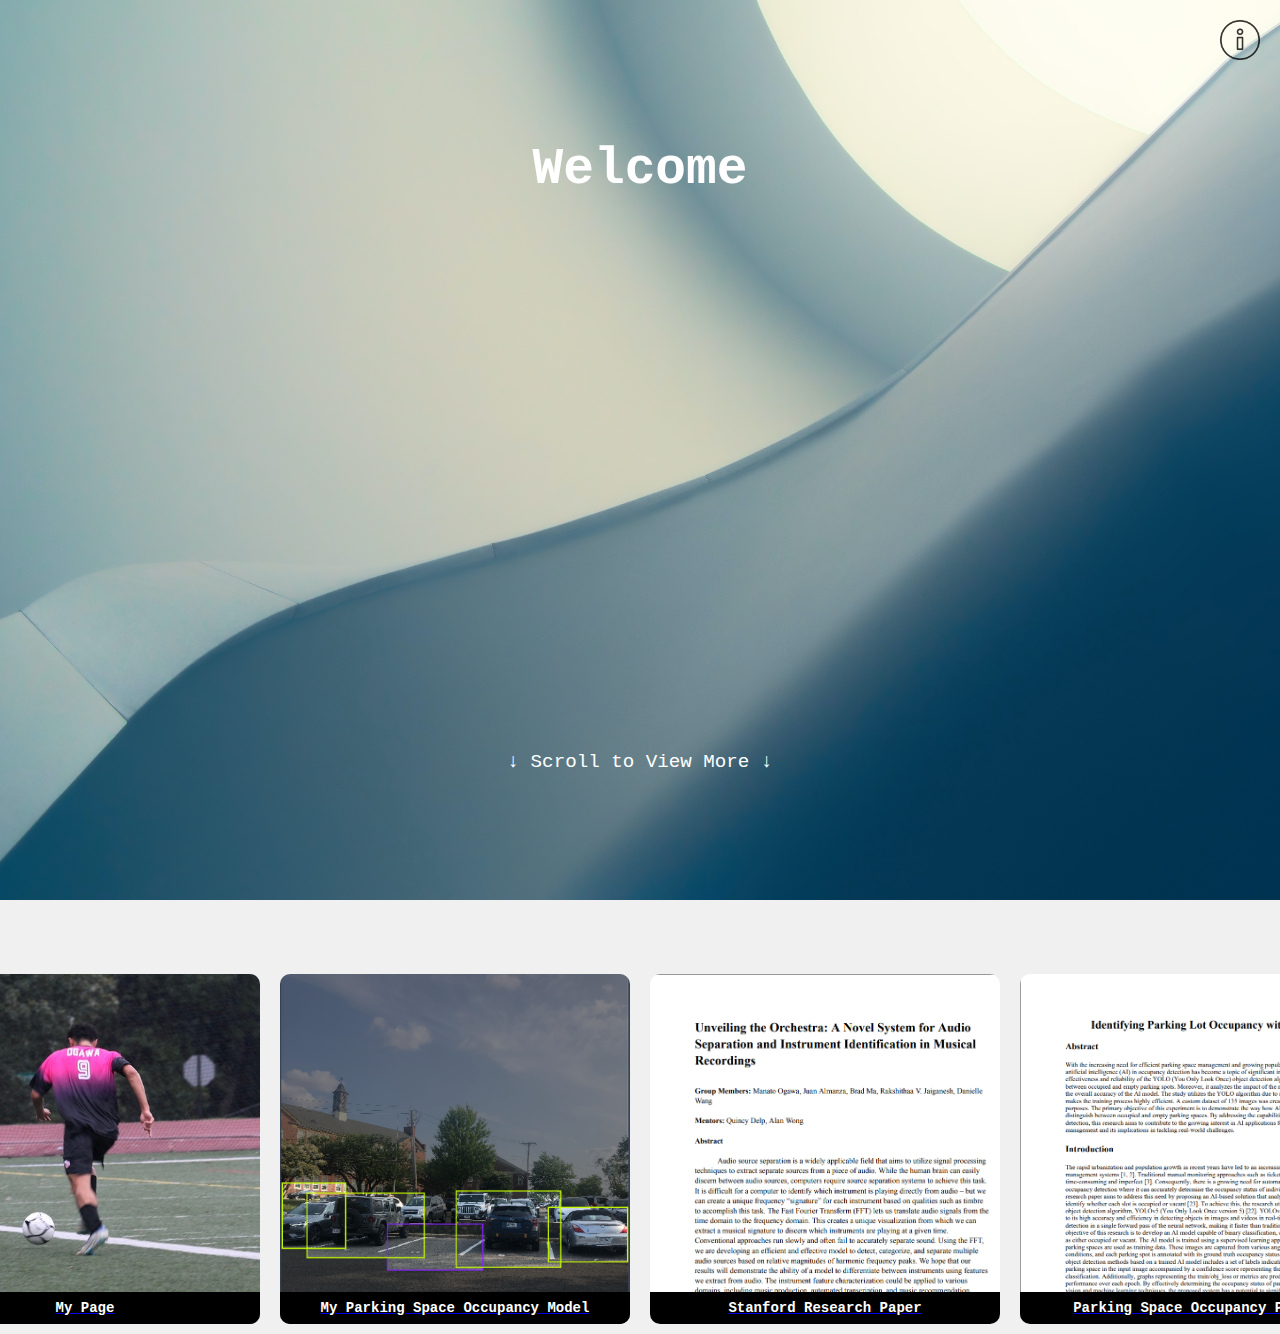
<file: index.html>
<!DOCTYPE html>
<html lang="en">
<head>
<meta charset="UTF-8">
<meta name="viewport" content="width=device-width, initial-scale=1.0">
<link rel="stylesheet" href="assets/style.css">
<title>Main Page</title>
<link rel="icon" href="assets/images/main-favicon.png" type="image/png">
</head>
<body>
  <div class="header">
    <h1><span>Welcome to My Website!</span></h1>
    <p class="scroll-text">↓  Scroll to View More  ↓</p>
    <button id="info-button">
      <img src="assets/images/info-button.jpg" alt="Info" />
    </button>
  </div>

  <div class="info-panel" id="info-panel">
    <p>Authors: Manato Ogawa</p>
    <p>Contact: manatoo57324@gmail.com</p>
  </div>
  
  <div class="content-container">
    <div class="button-container">
      
      <a href="my-page.html" class="button4-image">
        <div class="caption">My Page</div>
      </a>
      
      <a href="parking-space-model.html" class="button2-image">
        <div class="caption">My Parking Space Occupancy Model</div>
      </a>
      
      <a href="paper1.html" class="button-image">
        <div class="caption">Stanford Research Paper</div>
      </a>

      <a href="paper2.html" class="button3-image">
        <div class="caption">Parking Space Occupancy Paper</div>
      </a>
    </div>
  </div>
  <script>
    const titleElement = document.querySelector('.header h1 span');
    const titleText = titleElement.textContent;
    titleElement.textContent = ''; 

    let index = 0;
    const typingInterval = 100; 

    function typeNextLetter() {
      if (index < titleText.length) {
        titleElement.textContent += titleText[index];
        index++;
        setTimeout(typeNextLetter, typingInterval);
      }
    }

    typeNextLetter();

    window.addEventListener('scroll', function() {
      const scrollText = document.querySelector('.scroll-text');
      if (scrollText) {
        const scrollPosition = window.scrollY;
        const fadeDistance = 100; 
        
        const opacity = Math.max(0, 1 - (scrollPosition / fadeDistance));
        scrollText.style.opacity = opacity;
      }
    });

    const infoButton = document.getElementById('info-button');
    const infoPanel = document.getElementById('info-panel');

    infoButton.addEventListener('click', () => {
      infoPanel.classList.toggle('show');
    });

    document.addEventListener('click', (event) => {
      if (!infoPanel.contains(event.target) && !infoButton.contains(event.target)) {
        infoPanel.classList.remove('show');
      }
    });
  </script>
</body>
</html>
</file>
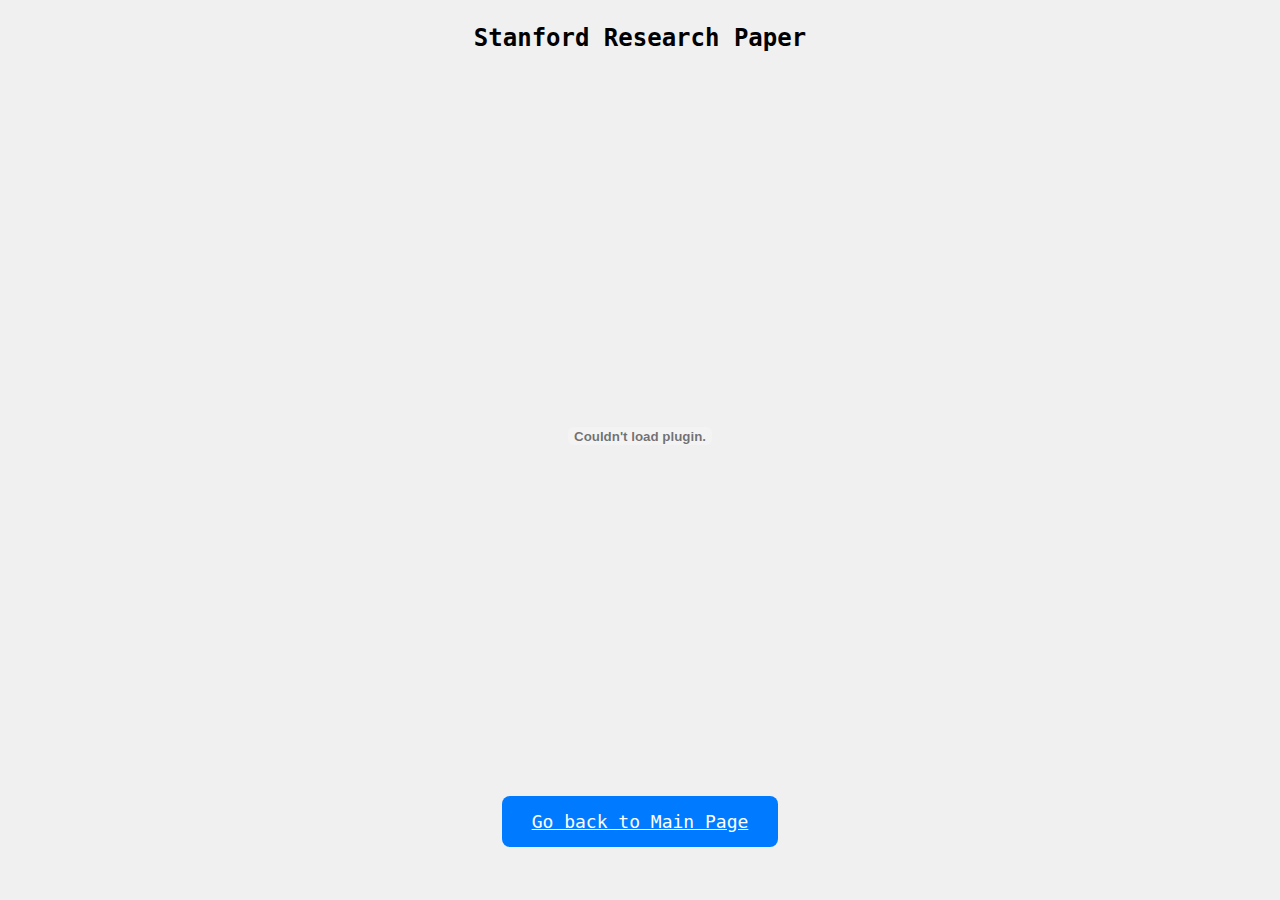
<file: paper1.html>
<!DOCTYPE html>
<html lang="en">
<head>
<meta charset="UTF-8">
<meta name="viewport" content="width=device-width, initial-scale=1.0">
<link rel="stylesheet" href="assets/style.css">
<title>Stanford Research Paper</title>
<style>  
  .pdf-container {
    position: relative;
    width: 100%;
    max-width: 800px;
    height: 80vh;
    overflow: none;
  }

  .pdf-container embed {
    width: 100%;
    height: 100%;
  }

  pdf-container::-webkit-scrollbar {
    display: none;
  }

  p.heading {
    font-size: 24px;
    font-weight: bold;
  }

  
</style>
</head>
<body>
  <p class="heading">Stanford Research Paper</p>

  <div class="pdf-container" id="pdf-container">
    <embed src="pdfs/Stanford-paper.pdf" type="application/pdf">
  </div>

  <a href="index.html" class="button">Go back to Main Page</a>
</body>
</html>
</file>
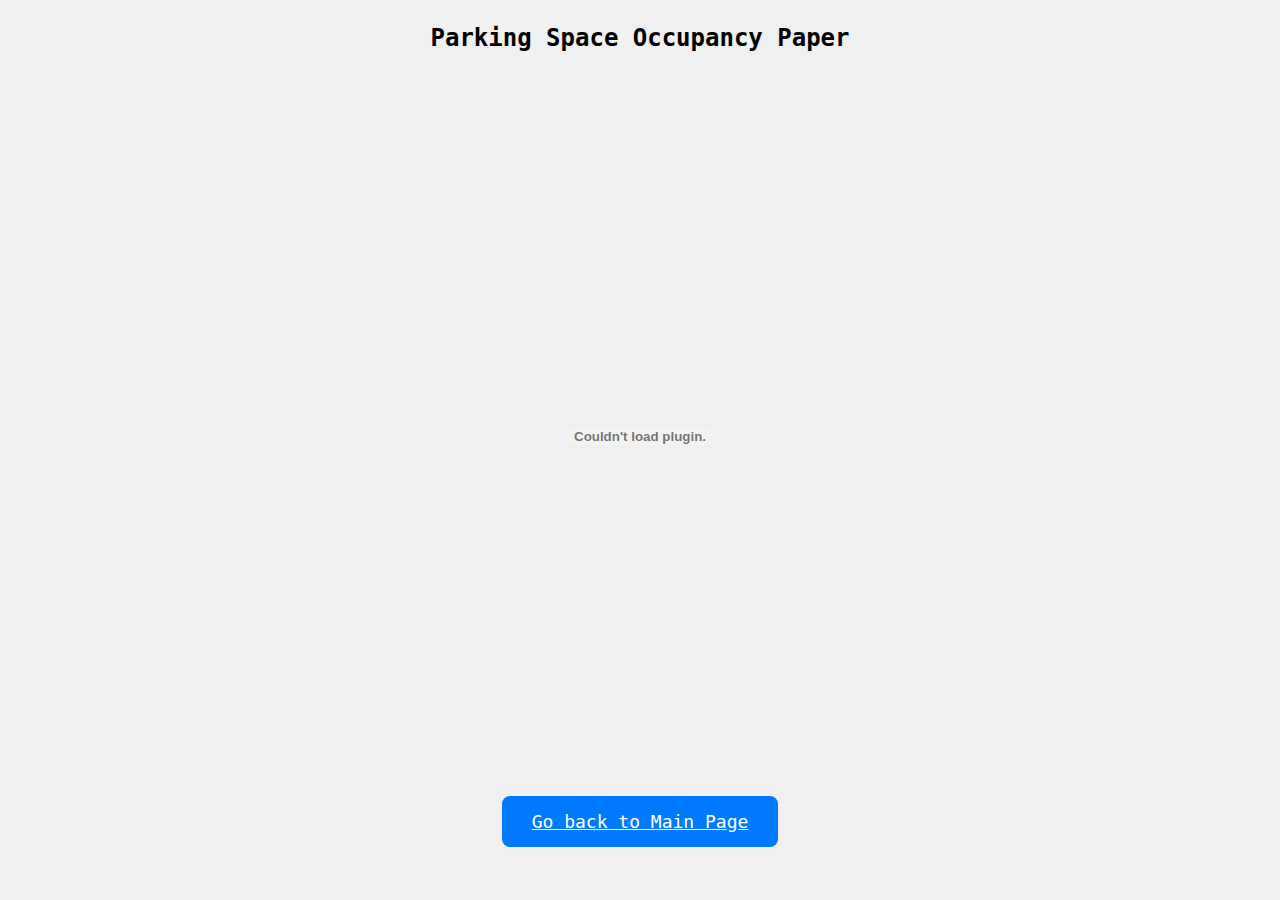
<file: paper2.html>
<!DOCTYPE html>
<html lang="en">
<head>
<meta charset="UTF-8">
<meta name="viewport" content="width=device-width, initial-scale=1.0">
<link rel="stylesheet" href="assets/style.css">
<title>Parking Space Occupancy Paper</title>
<style>
  .pdf-container {
    position: relative;
    width: 100%;
    max-width: 800px;
    height: 80vh;
    overflow: none;
  }

  .pdf-container embed {
    width: 100%;
    height: 100%;
  }

  pdf-container::-webkit-scrollbar {
    display: none;
  }

  pdf-container::-webkit-scrollbar {
    display: none;
  }
  
  p.heading {
    font-size: 24px;
    font-weight: bold;
  }
</style>
</head>
<body>
  <p class="heading">Parking Space Occupancy Paper</p>

  <div class="pdf-container" id="pdf-container">
    <embed src="pdfs/My-paper.pdf" type="application/pdf">
  </div>

  <a href="index.html" class="button">Go back to Main Page</a>

</body>
</html>
</file>
<file: assets/style.css>
.header {
  display: flex;
  flex-direction: column;
  align-items: center;
  justify-content: center;
  height: 100vh;
  width: 100vw;
  background-image: url('../assets/images/background.jpg'); 
  background-size: cover;
  background-position: center;
  font-family: 'Monaco', monospace; 
}

.content-container {
  padding-top: 5%; /* Use percentages for padding */
}

h1 {
  font-size: 4vw; 
  color: white;
  margin: 1vw; 
}

.scroll-text {
  width: 80%; 
  height: auto; 
  font-size: 1.5vw;
  text-align: center;
  background-color: transparent;
  color: white;
  margin-top: 60vh;
  margin-bottom: 0vh;
  opacity: 1;
  transition: opacity 0.5s; 
}

.fade-out {
  opacity: 0;
}

.scroll-text:hover{
  transform: scale(1.05);
}

body {
  font-family: 'Monaco', monospace; 
  text-align: center;
  display: flex;
  flex-direction: column;
  justify-content: center;
  align-items: center;
  min-height: 10vh;
  margin: 0;
  background-color: #f0f0f0;
}

body::-webkit-scrollbar {
    display: none;
}

.button {
  display: inline-block;
  padding: 15px 30px;
  background-color: #007bff;
  color: #fff;
  border: none;
  cursor: pointer;
  font-size: 18px;
  border-radius: 8px; 
  transition: background-color 0.3s, transform 0.2s;
}

.button-container {
  display: flex; 
  justify-content: center; 
}

.caption-container {
  width: 350px; 
  margin: auto; 
}

.button:hover {
  background-color: #0056b3;
  transform: scale(1.05); 
}

.button-image {
  display: flex;
  flex-direction: column;
  justify-content: flex-end;
  align-items: center;
  width: 350px;
  height: 350px;
  background-image: url('../assets/images/Stanford-pic.png');
  background-size: cover;
  border-radius: 10px;
  transition: transform 0.2s, filter 0.2s;
  margin: 10px;
  position: relative;
}

.button-image:hover {
  transform: scale(1.05); 
  filter: brightness(85%); 
}

.button-image:hover .caption {
  opacity: 1;
}

.button2-image {
  display: flex;
  flex-direction: column;
  justify-content: flex-end;
  align-items: center;
  width: 350px;
  height: 350px;
  background-image: url('../assets/images/model-image.png');
  background-size: cover;
  border-radius: 10px;
  transition: transform 0.2s, filter 0.2s;
  margin: 10px;
  position: relative;
}

.button2-image:hover {
  transform: scale(1.05); 
  filter: brightness(85%); 
}

.button2-image:hover .caption {
  opacity: 1;
}

.caption {
  background-color: black;
  color: white;
  font-weight: bold;
  font-size: 14px;
  padding: 8px 0;
  text-align: center;
  width: 100%;
  border-bottom-left-radius: 10px;
  border-bottom-right-radius: 10px;
}

#info-button {
  position: fixed;
  top: 20px;
  right: 20px;
  background: none;
  border: none;
  cursor: pointer;
  padding: 0;
}

#info-button img {
  width: 40px; 
  height: 40px; 
  opacity: 0.8; 
  transition: opacity 0.3s;
}

.info-panel {
  display: none;
  position: fixed;
  top: 20px;
  right: 20px;
  background-color: rgba(0, 0, 0, 0.9);
  color: white;
  padding: 20px;
  width: 250px;
  max-height: 80vh; 
  overflow-y: auto; 
  z-index: 1000;
  border-radius: 10px;
  box-shadow: 0 0 10px rgba(0, 0, 0, 0.5);
}

.info-panel.show {
  display: block;
}

.button_model {
  background-color: #007bff;
  display: inline-block;
  padding: 15px 30px;
  color: #fff;
  border: none;
  margin-top:1vh;
  margin-bottom:1vh;
  cursor: pointer;
  font-size: 1vw;
  border-radius: 8px; 
  transition: background-color 0.3s, transform 0.2s;
}

.button_model:hover {
  transform: scale(1.05); 
  filter: brightness(85%); 
}

.button3-image {
  display: flex;
  flex-direction: column;
  justify-content: flex-end;
  align-items: center;
  width: 350px;
  height: 350px;
  background-image: url('../assets/images/MyPaper-pic.png');
  background-size: cover;
  border-radius: 10px;
  transition: transform 0.2s, filter 0.2s;
  margin: 10px;
  position: relative;
}

.button3-image:hover {
  transform: scale(1.05); 
  filter: brightness(85%); 
}

.button3-image:hover .caption {
  opacity: 1;
}

.button4-image {
  display: flex;
  flex-direction: column;
  justify-content: flex-end;
  align-items: center;
  width: 350px;
  height: 350px;
  background-image: url('../assets/images/my-page-img.jpg');
  background-size: cover;
  border-radius: 10px;
  transition: transform 0.2s, filter 0.2s;
  margin: 10px;
  position: relative;
}

.button4-image:hover {
  transform: scale(1.05); 
  filter: brightness(85%); 
}

.button4-image:hover .caption {
  opacity: 1;
}
</file>
